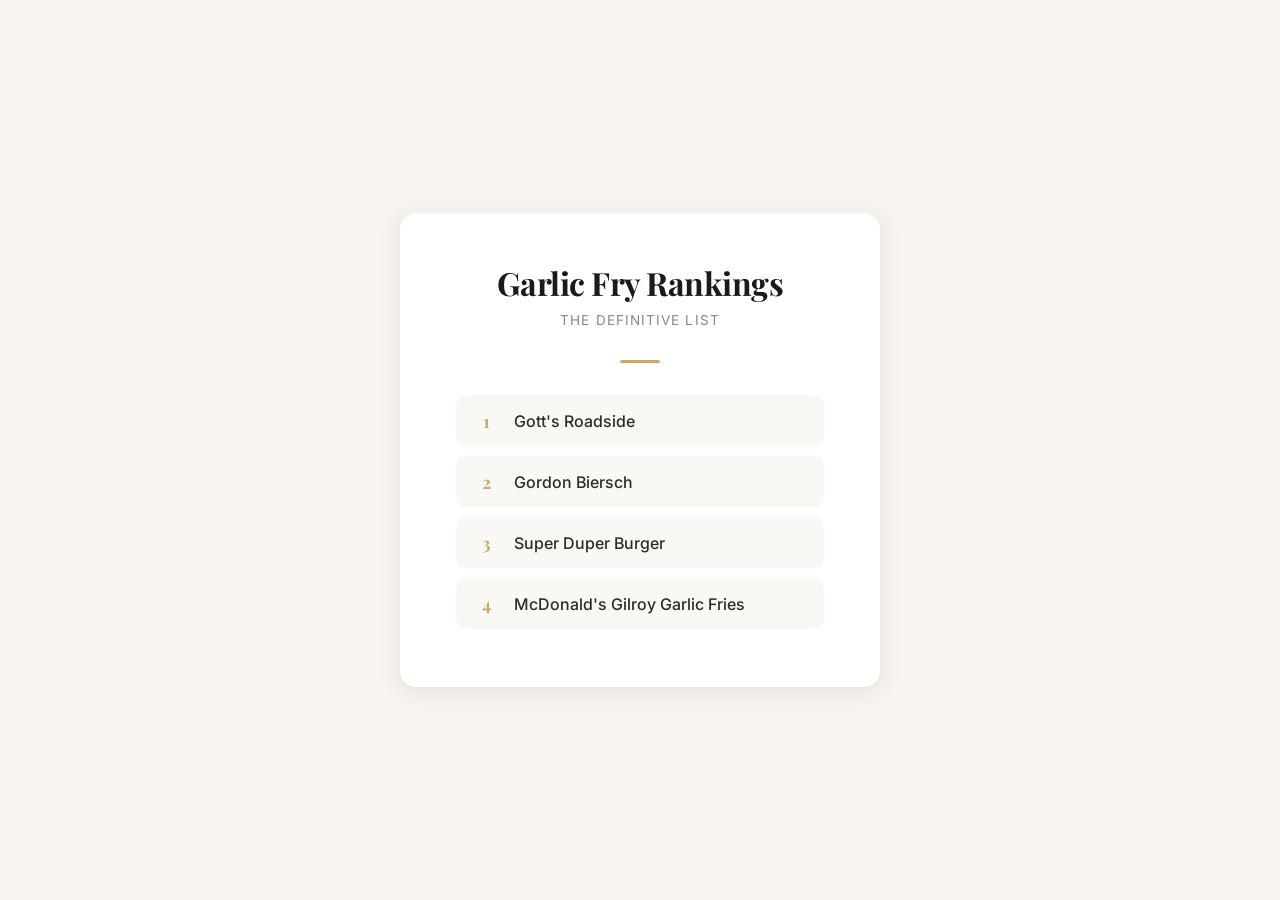
<file: index.html>
<!doctype html>
<html lang="en">
	<head>
		<meta charset="UTF-8">
		<meta name="viewport" content="width=device-width, initial-scale=1.0">
		<title>Garlic Fry Rankings</title>
		<link rel="stylesheet" type="text/css" href="index.css">
	</head>
	<body>
		<div class="card">
			<h1>Garlic Fry Rankings</h1>
			<p class="subtitle">The definitive list</p>
			<div class="divider"></div>
			<ol>
				<li>Gott's Roadside</li>
				<li>Gordon Biersch</li>
				<li>Super Duper Burger</li>
				<li>McDonald's Gilroy Garlic Fries</li>
			</ol>
			<!-- hidden until updated -->
			<p class="hidden">To be continued...</p>
		</div>
	</body>
</html>
</file>
<file: index.css>
@import url('https://fonts.googleapis.com/css2?family=Inter:wght@400;600&family=Playfair+Display:wght@700&display=swap');

*, *::before, *::after {
    box-sizing: border-box;
    margin: 0;
    padding: 0;
}

body {
    min-height: 100vh;
    display: flex;
    align-items: center;
    justify-content: center;
    background: #f7f4ef;
    font-family: 'Inter', sans-serif;
    color: #2c2c2c;
}

.card {
    background: #ffffff;
    border-radius: 16px;
    box-shadow: 0 4px 24px rgba(0, 0, 0, 0.08);
    padding: 48px 56px;
    max-width: 480px;
    width: 90%;
    text-align: center;
}

h1 {
    font-family: 'Playfair Display', serif;
    font-size: 2rem;
    font-weight: 700;
    letter-spacing: -0.5px;
    margin-bottom: 8px;
    color: #1a1a1a;
}

.subtitle {
    font-size: 0.85rem;
    color: #888;
    letter-spacing: 0.08em;
    text-transform: uppercase;
    margin-bottom: 32px;
}

.divider {
    width: 40px;
    height: 3px;
    background: #c8a96e;
    border-radius: 2px;
    margin: 0 auto 32px;
}

ol {
    list-style: none;
    padding: 0;
    counter-reset: ranking;
}

ol li {
    counter-increment: ranking;
    display: flex;
    align-items: center;
    gap: 16px;
    padding: 14px 18px;
    border-radius: 10px;
    margin-bottom: 10px;
    background: #faf8f5;
    font-size: 1rem;
    font-weight: 500;
    text-align: left;
    transition: background 0.15s;
}

ol li:hover {
    background: #f0ebe2;
}

ol li::before {
    content: counter(ranking);
    font-family: 'Playfair Display', serif;
    font-size: 1.1rem;
    font-weight: 700;
    color: #c8a96e;
    min-width: 24px;
    text-align: center;
}

.hidden {
    display: none;
}
</file>
